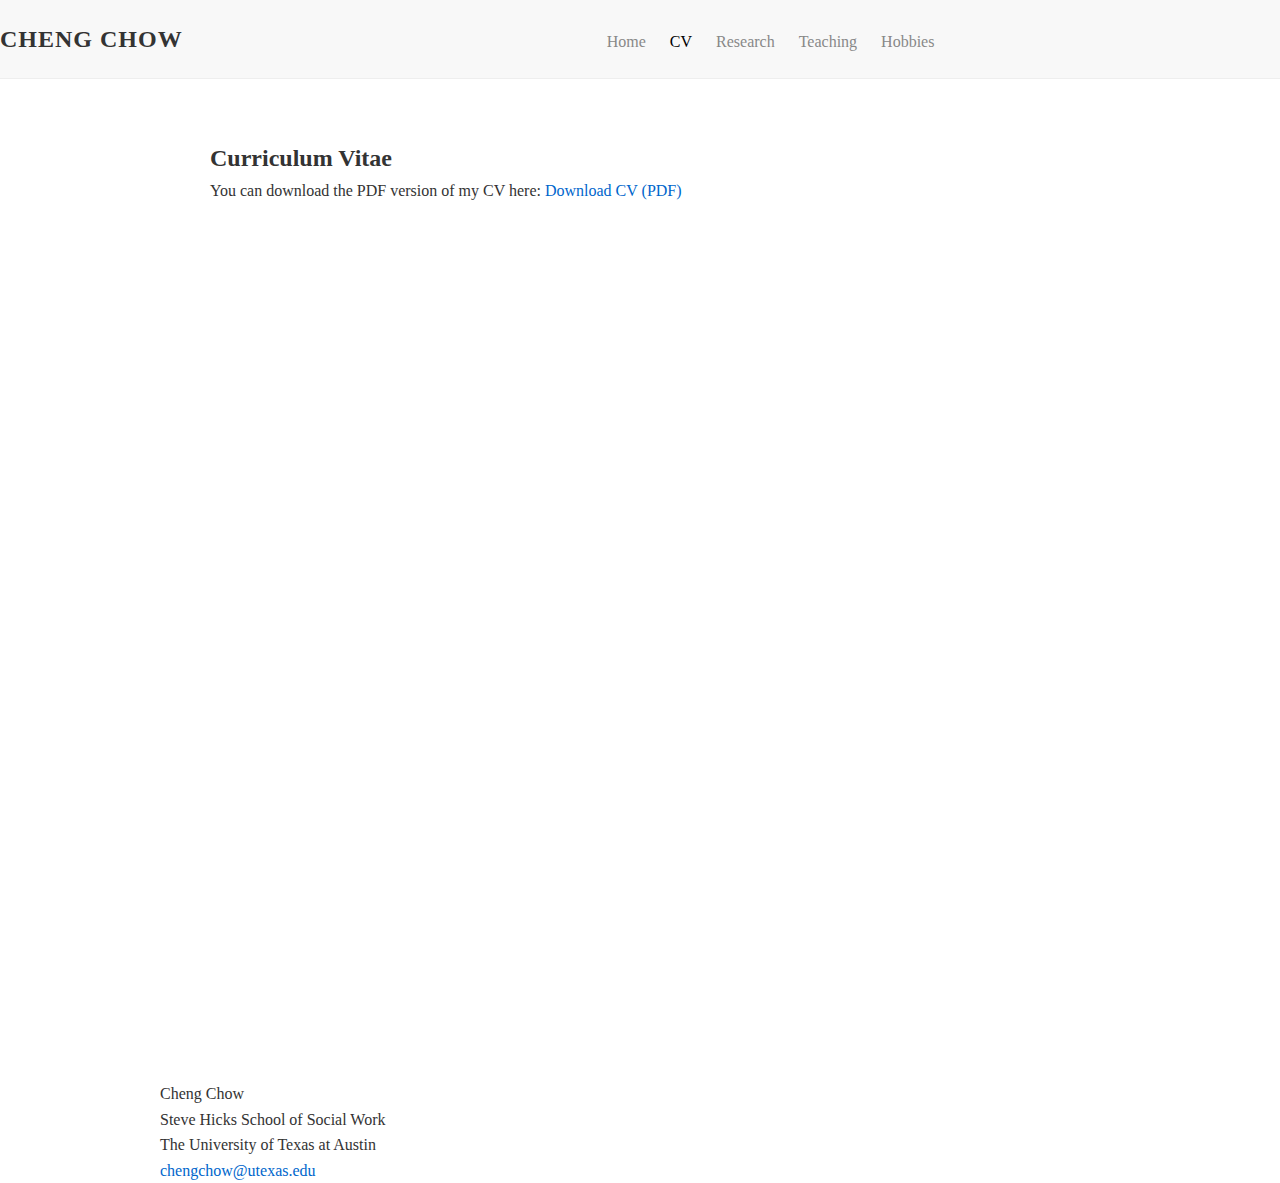
<file: cv.html>
<!DOCTYPE html>
<html lang="en">
<head>
  <meta charset="UTF-8" />
  <meta name="viewport" content="width=device-width, initial-scale=1.0"/>
  <title>CV | CHENG CHOW</title>
  <link rel="stylesheet" href="style.css" />
  <link rel="stylesheet" href="https://cdnjs.cloudflare.com/ajax/libs/font-awesome/6.5.0/css/all.min.css" />
</head>
<body>

  <!-- 顶部导航栏 -->
  <nav class="navbar">
    <div class="navbar-inner">
      <div class="site-title">CHENG CHOW</div>
      <div class="nav-links">
        <a href="index.html">Home</a>
        <a href="cv.html">CV</a>
        <a href="research.html">Research</a>
        <a href="teaching.html">Teaching</a>
        <a href="hobbies.html">Hobbies</a>
      </div>
    </div>
  </nav>

  <!-- 页面主体 -->
  <div class="container" style="max-width: 900px; margin: 60px auto 40px;">
    <h2>Curriculum Vitae</h2>
    <p>
      You can download the PDF version of my CV here:
      <a href="resume/chengchow_cv.pdf" download>Download CV (PDF)</a>
    </p>

    <div style="margin-top: 30px;">
      <iframe 
        src="resume/chengchow_cv.pdf" 
        width="100%" 
        height="800px" 
        style="border: none;"
        title="Cheng Chow CV PDF">
      </iframe>
    </div>
  </div>

  <!-- 当前页导航高亮 -->
  <script>
    const path = window.location.pathname.split("/").pop(); // 获取当前文件名，如 'cv.html'
    const navLinks = document.querySelectorAll('.nav-links a');
    navLinks.forEach(link => {
      const href = link.getAttribute('href');
      if (href === path) {
        link.classList.add('active');
      }
    });
  </script>

  <!-- 页脚 -->
  <footer class="footer">
    <div class="container">
      <p>Cheng Chow<br>
      Steve Hicks School of Social Work<br>
      The University of Texas at Austin</p>
      <p><a href="mailto:chengchow@utexas.edu">chengchow@utexas.edu</a></p>
    </div>
  </footer>

</body>
</html>
</file>
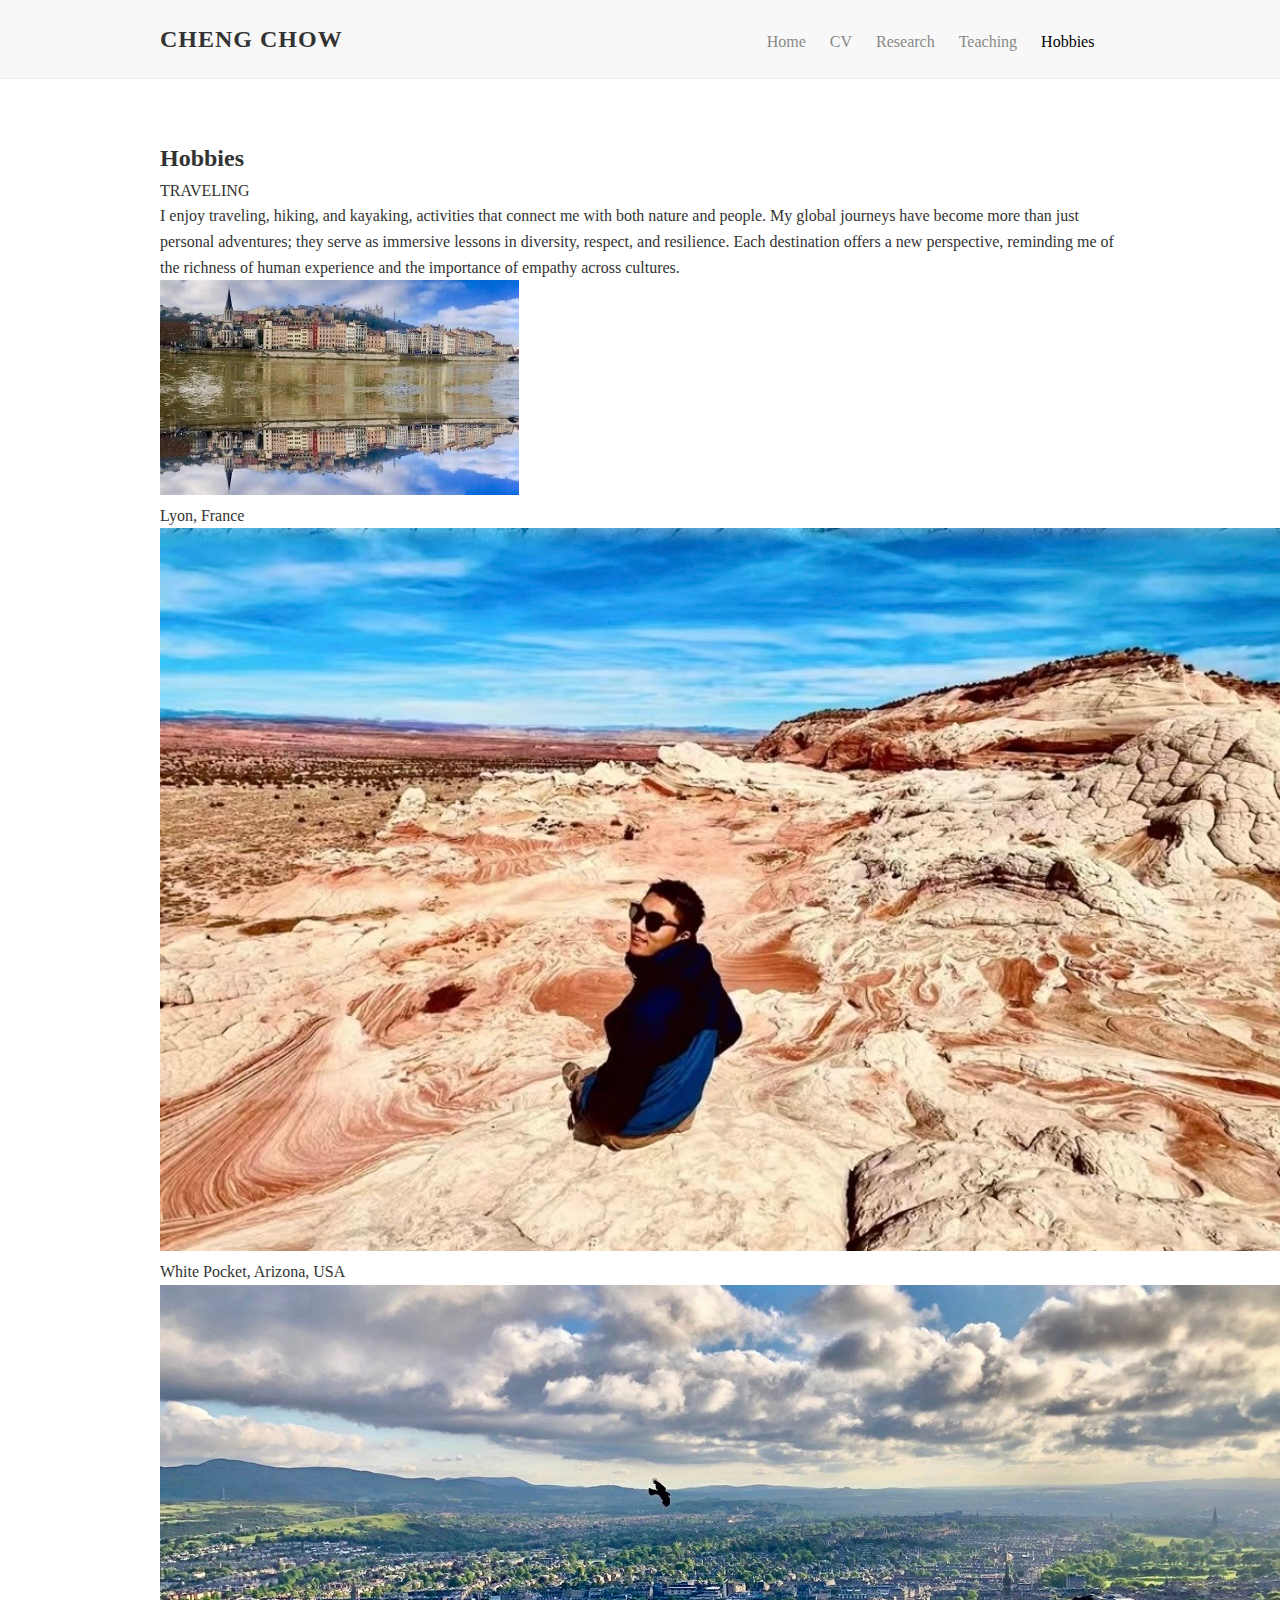
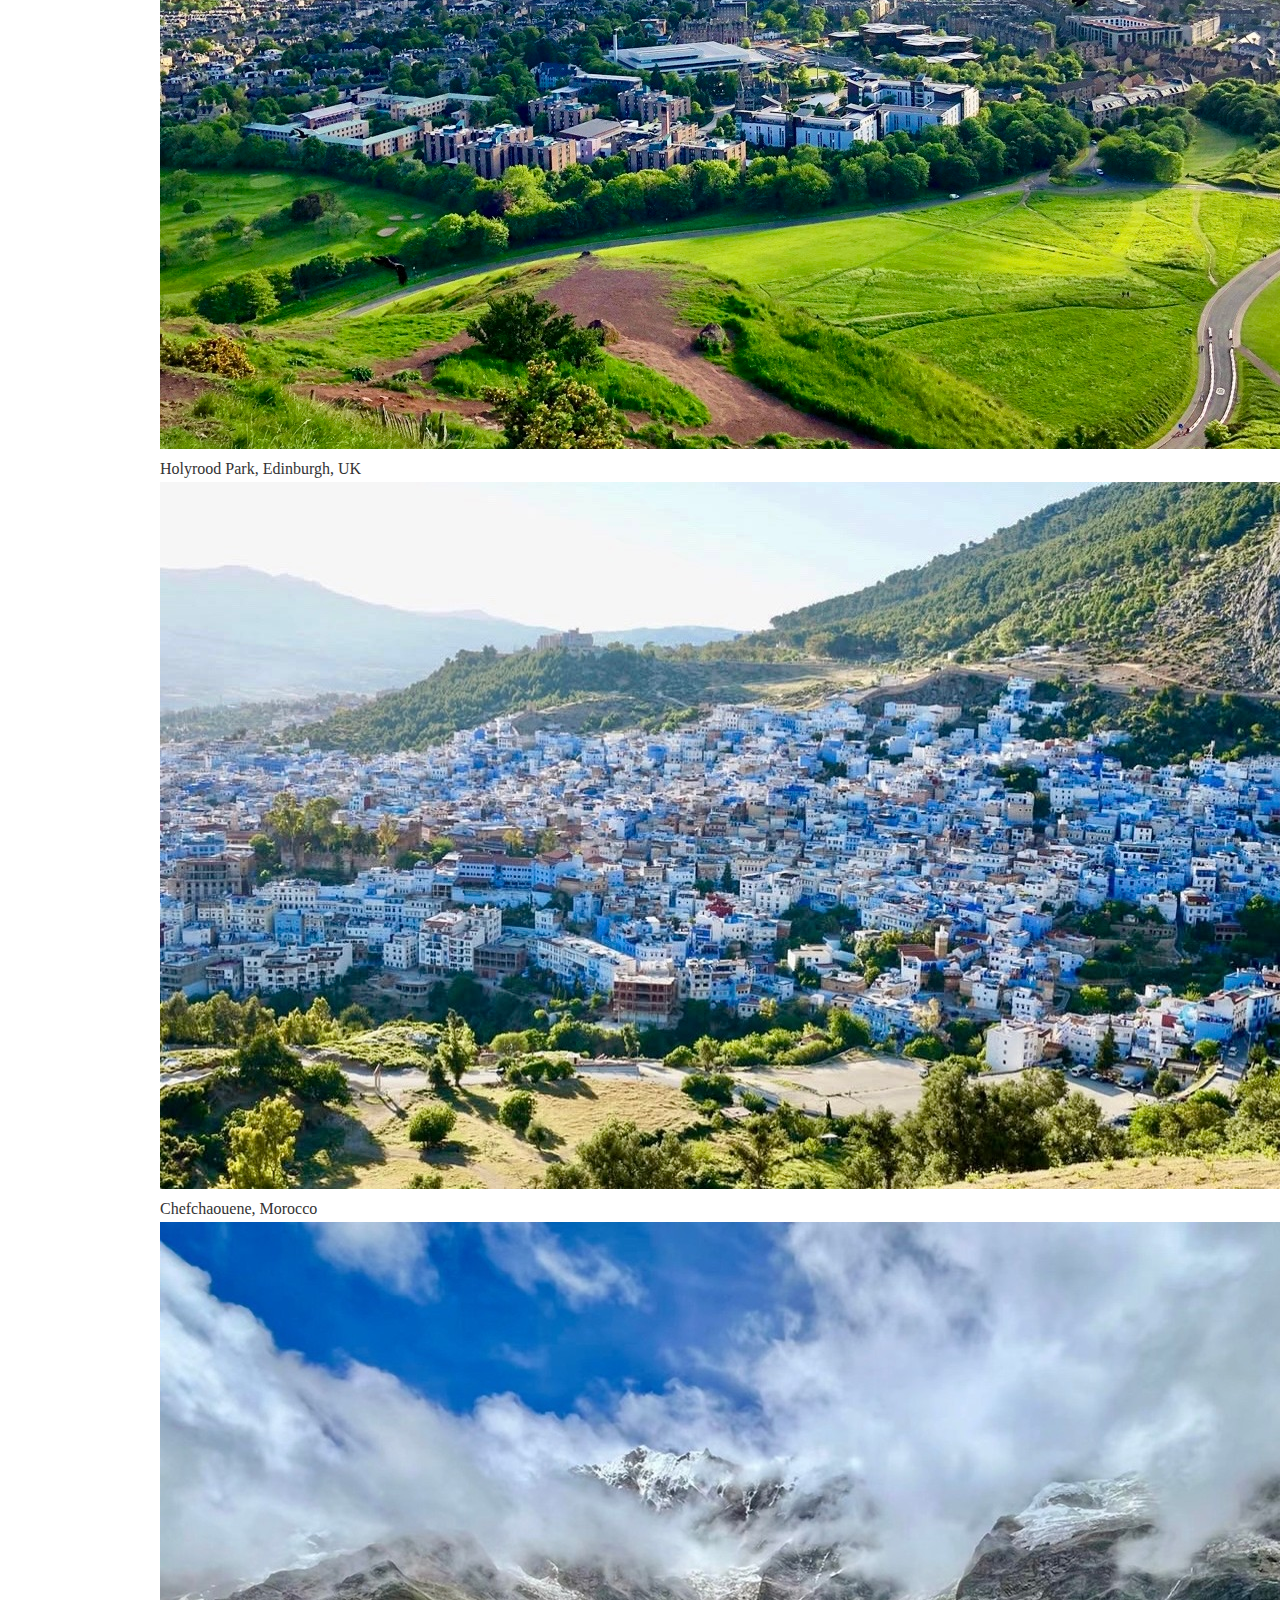
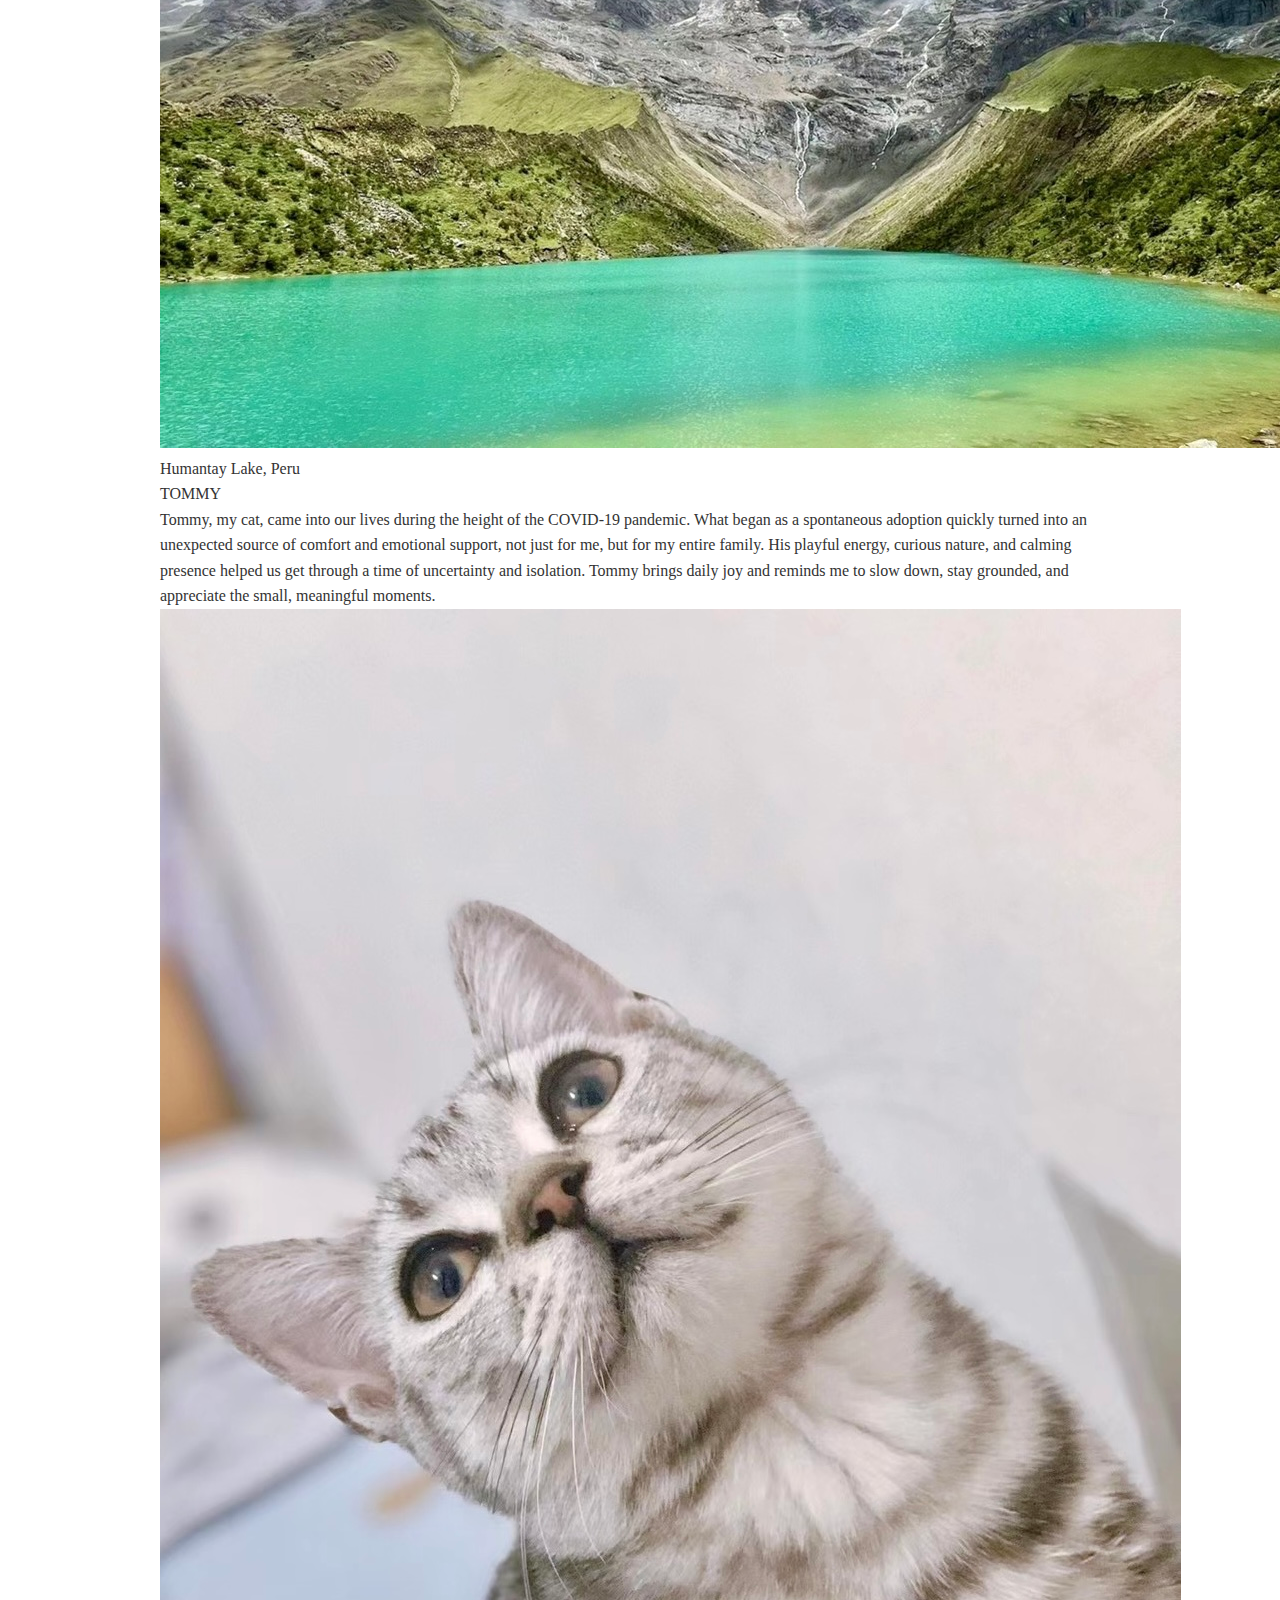
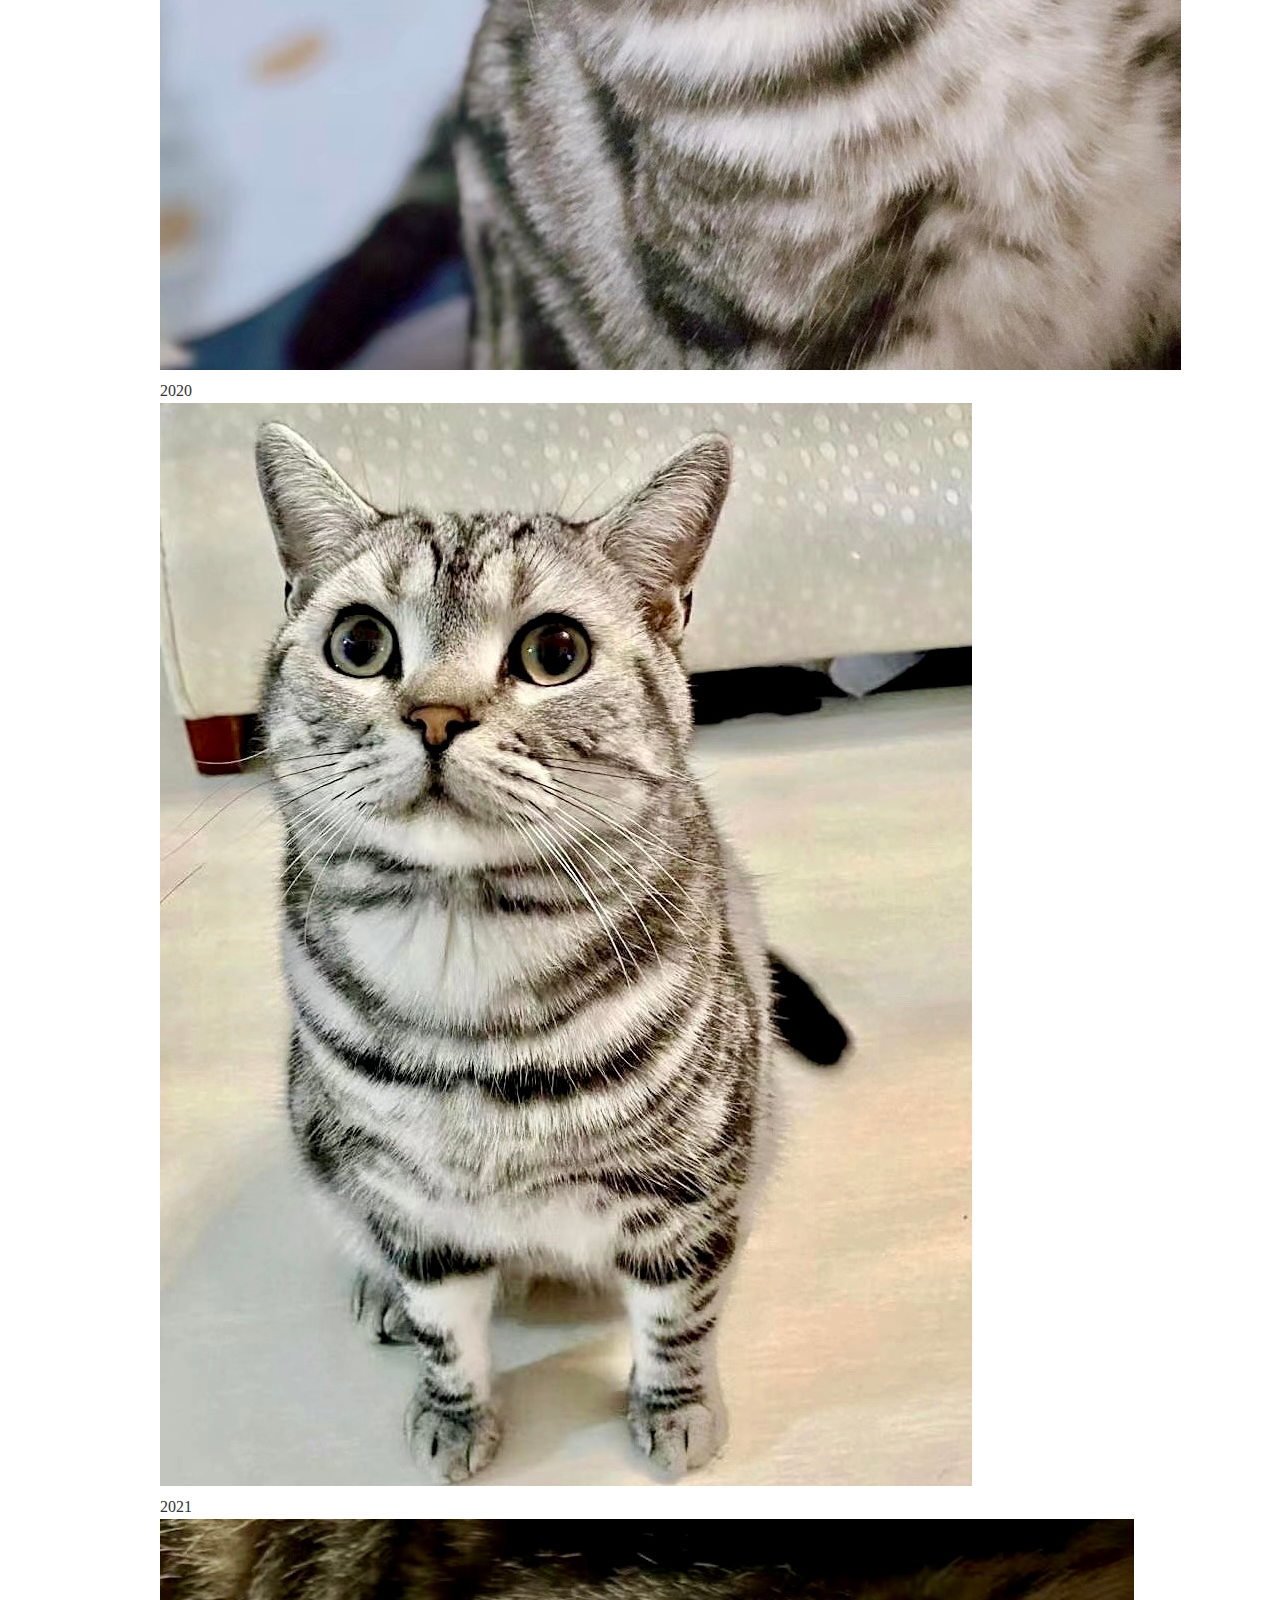
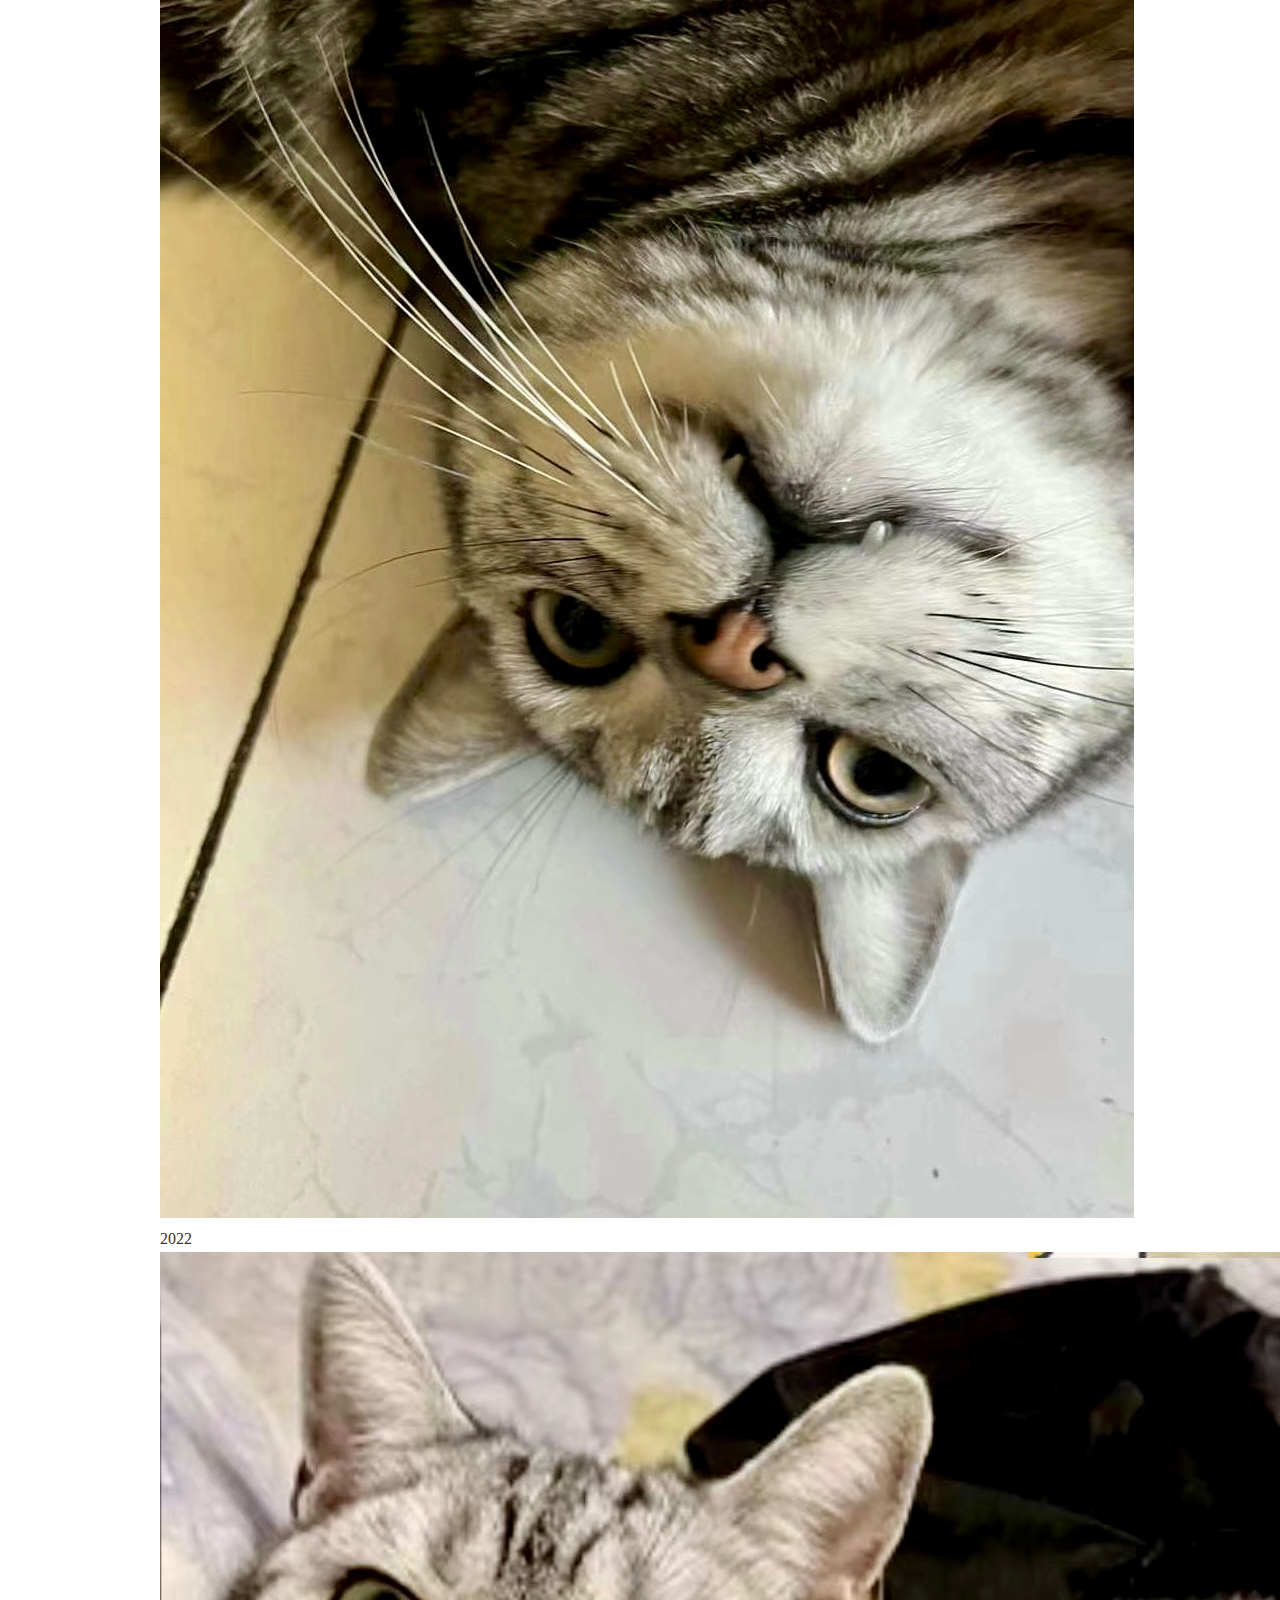
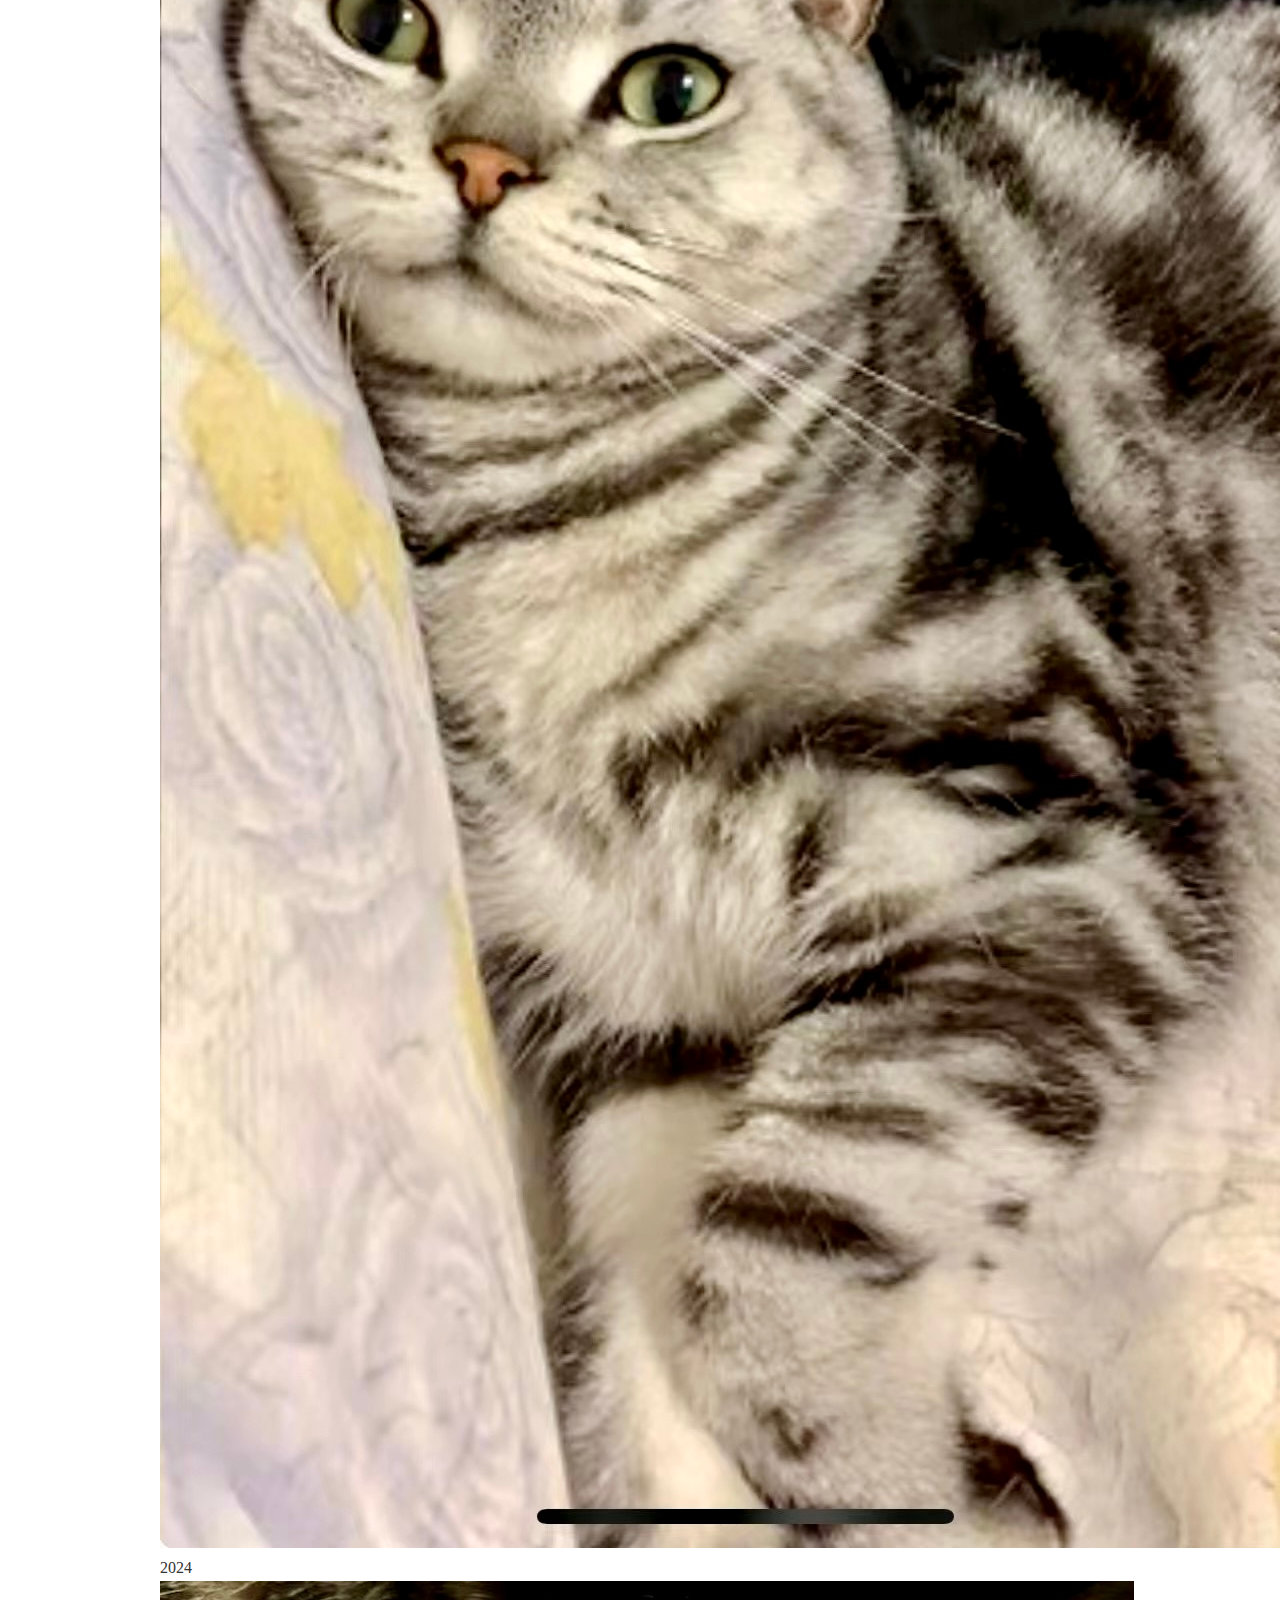
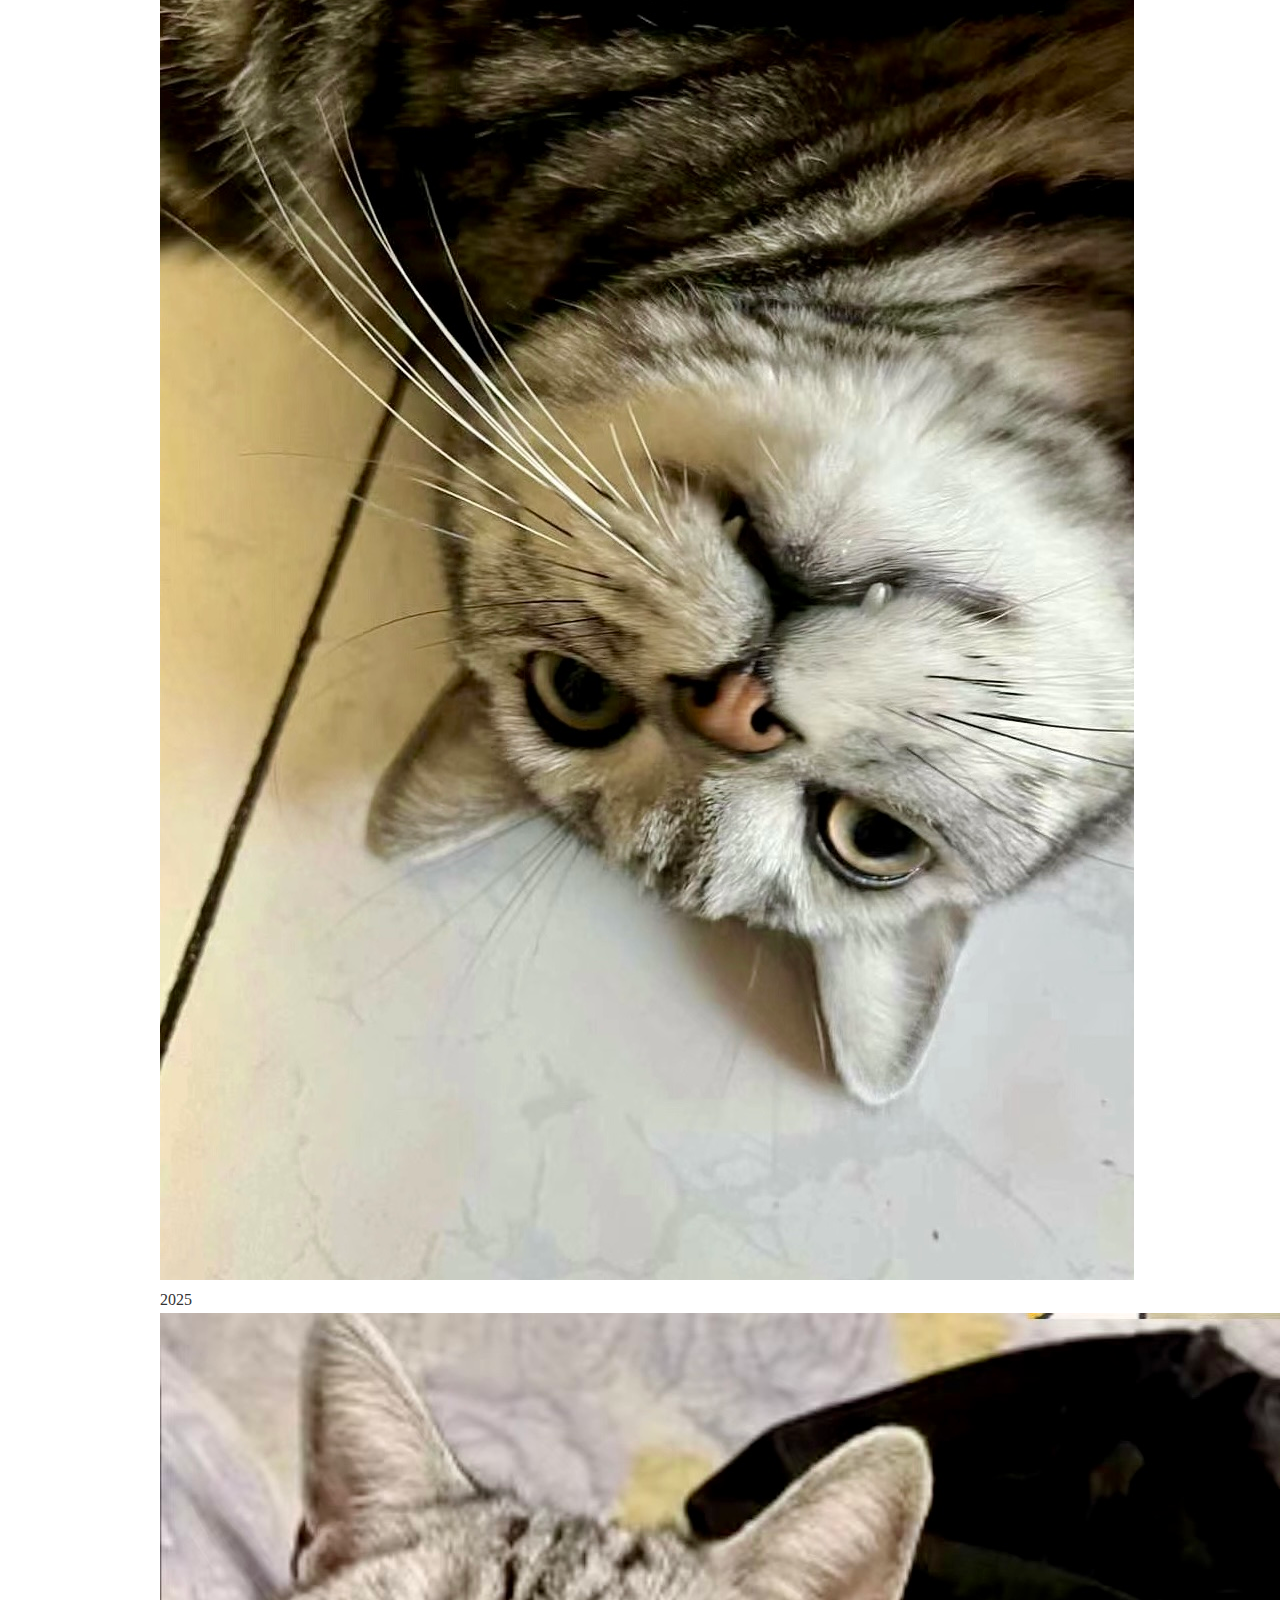
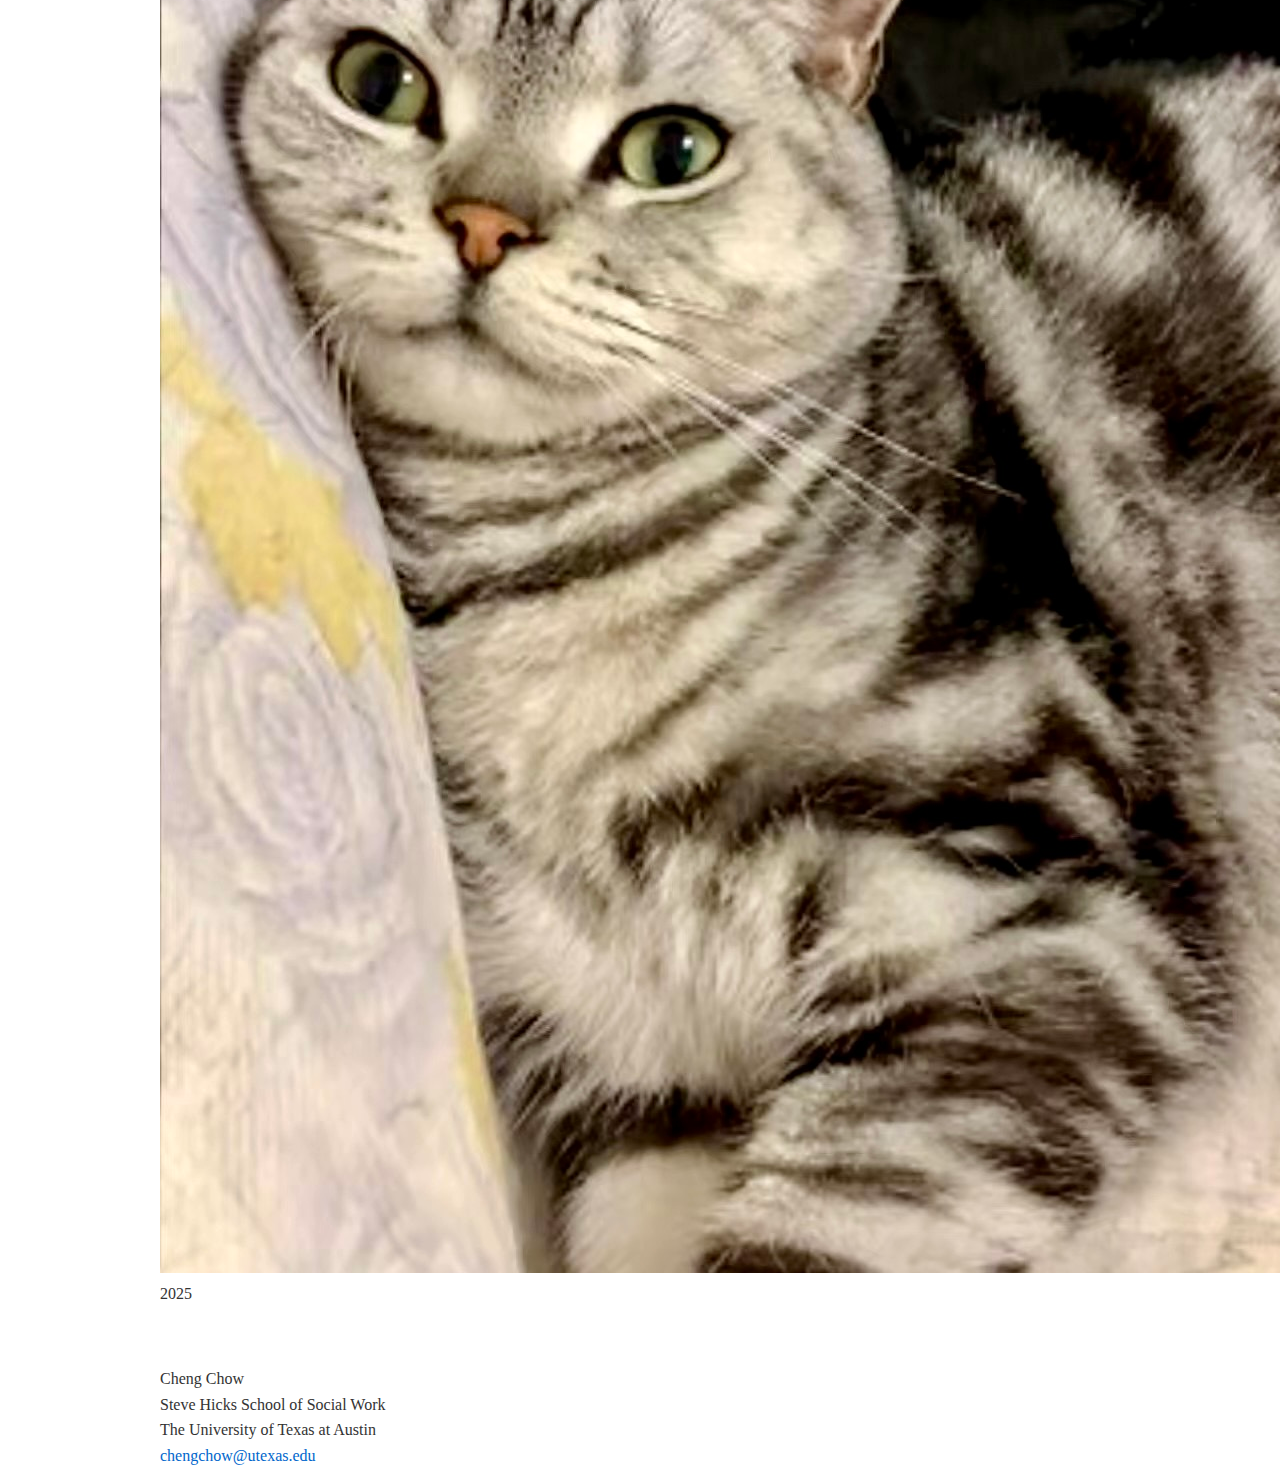
<file: hobbies.html>
<!DOCTYPE html>
<html lang="en">
<head>
  <meta charset="UTF-8" />
  <meta name="viewport" content="width=device-width, initial-scale=1.0"/>
  <title>Hobbies | CHENG CHOW</title>
  <link rel="stylesheet" href="style.css" />
</head>
<body>
  <!-- 导航栏 -->
  <nav class="navbar">
    <div class="container navbar-inner">
      <div class="site-title">CHENG CHOW</div>
      <div class="nav-links">
        <a href="index.html">Home</a>
        <a href="cv.html">CV</a>
        <a href="research.html">Research</a>
        <a href="teaching.html">Teaching</a>
        <a href="hobbies.html" class="active">Hobbies</a>
      </div>
    </div>
  </nav>

  <!-- 主体内容 -->
  <div class="container" style="max-width: 1000px; margin: 60px auto;">
    <h2>Hobbies</h2>

    <!-- Traveling Card -->
    <div class="hobby-card">
      <div class="label-chip">TRAVELING</div>
      <p>
        I enjoy traveling, hiking, and kayaking, activities that connect me with both nature and people. My global journeys have become more than just personal adventures; they serve as immersive lessons in diversity, respect, and resilience. Each destination offers a new perspective, reminding me of the richness of human experience and the importance of empathy across cultures.
      </p>
      <div class="gallery">
        <figure>
          <img src="assets/Lyon, France.jpg" alt="Lyon, France" />
          <figcaption>Lyon, France</figcaption>
        </figure>
        <figure>
          <img src="assets/White Pocket, Arizona, USA.jpg" alt="White Pocket, Arizona" />
          <figcaption>White Pocket, Arizona, USA</figcaption>
        </figure>
        <figure>
          <img src="assets/Holyrood Park, Edinburgh, UK.jpg" alt="Edinburgh" />
          <figcaption>Holyrood Park, Edinburgh, UK</figcaption>
        </figure>
        <figure>
          <img src="assets/Chefchaouene, Morocco.jpg" alt="Morocco" />
          <figcaption>Chefchaouene, Morocco</figcaption>
        </figure>
        <figure>
          <img src="assets/Humantay Lake, Peru.jpg" alt="Peru" />
          <figcaption>Humantay Lake, Peru</figcaption>
        </figure>
      </div>
    </div>

    <!-- Tommy Card -->
    <div class="hobby-card">
      <div class="label-chip">TOMMY</div>
      <p>
        Tommy, my cat, came into our lives during the height of the COVID-19 pandemic. What began as a spontaneous adoption quickly turned into an unexpected source of comfort and emotional support, not just for me, but for my entire family. His playful energy, curious nature, and calming presence helped us get through a time of uncertainty and isolation. Tommy brings daily joy and reminds me to slow down, stay grounded, and appreciate the small, meaningful moments.
      </p>
      <div class="gallery">
        <figure>
          <img src="assets/Tommy1.jpg" alt="Tommy 2020" />
          <figcaption>2020</figcaption>
        </figure>
        <figure>
          <img src="assets/Tommy2.jpg" alt="Tommy 2021" />
          <figcaption>2021</figcaption>
        </figure>
        <figure>
          <img src="assets/Tommy3.jpg" alt="Tommy 2022" />
          <figcaption>2022</figcaption>
        </figure>
        <figure>
          <img src="assets/Tommy4.jpg" alt="Tommy 2023" />
          <figcaption>2024</figcaption>
        </figure>
        <figure>
          <img src="assets/Tommy5.jpg" alt="Tommy 2024" />
          <figcaption>2025</figcaption>
        </figure>
        <figure>
          <img src="assets/Tommy6.jpg" alt="Tommy 2025" />
          <figcaption>2025</figcaption>
        </figure>
      </div>
    </div>
  </div>
  

  <!-- 页脚 -->
  <footer class="footer">
    <div class="container">
      <p>Cheng Chow<br>
      Steve Hicks School of Social Work<br>
      The University of Texas at Austin</p>
      <p><a href="mailto:chengchow@utexas.edu">chengchow@utexas.edu</a></p>
    </div>
  </footer>
</body>
</html>
</file>
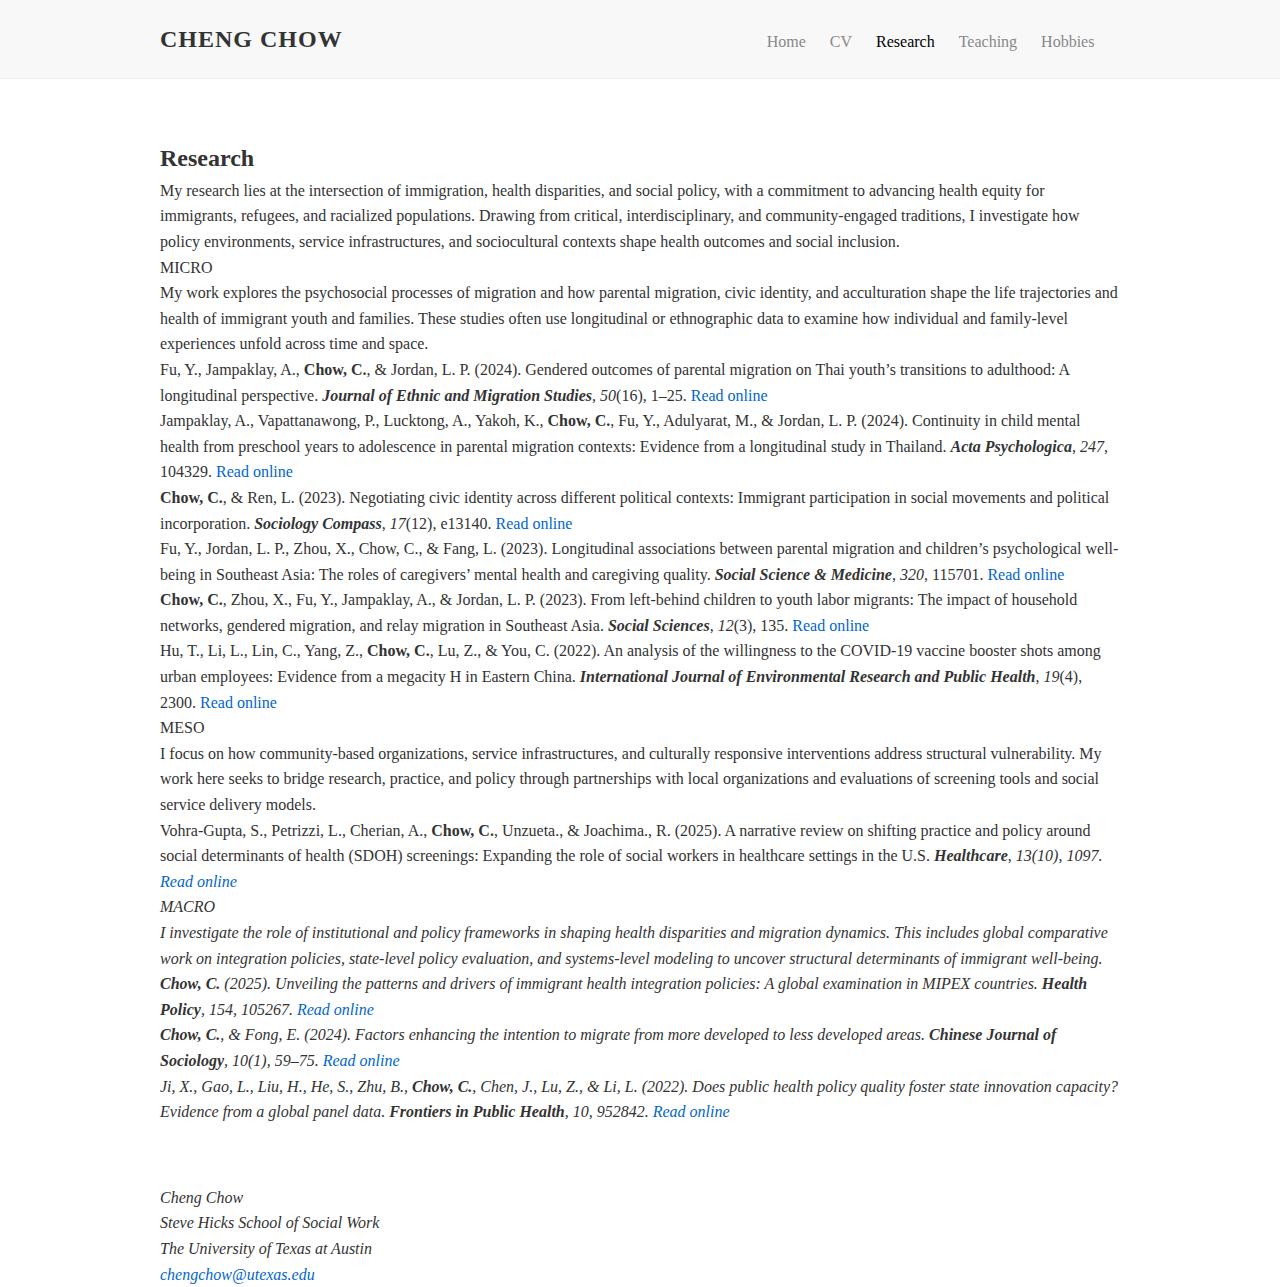
<file: research.html>
<!DOCTYPE html>
<html lang="en">
<head>
  <meta charset="UTF-8" />
  <meta name="viewport" content="width=device-width, initial-scale=1.0"/>
  <title>Research | CHENG CHOW</title>
  <link rel="stylesheet" href="style.css" />
</head>
<body>
  <!-- 导航栏 --> 
  <nav class="navbar">
    <div class="container navbar-inner">
      <div class="site-title">CHENG CHOW</div>
      <div class="nav-links">
        <a href="index.html">Home</a>
        <a href="cv.html">CV</a>
        <a href="research.html" class="active">Research</a>
        <a href="teaching.html">Teaching</a>
        <a href="hobbies.html">Hobbies</a>
      </div>
    </div>
  </nav>

  <!-- 主体内容 -->
  <div class="container" style="max-width: 1000px; margin: 60px auto;">
    <h2>Research</h2>
    <p>
      My research lies at the intersection of immigration, health disparities, and social policy, with a commitment to advancing health equity for immigrants, refugees, and racialized populations. Drawing from critical, interdisciplinary, and community-engaged traditions, I investigate how policy environments, service infrastructures, and sociocultural contexts shape health outcomes and social inclusion.
    </p>

    <!-- Micro Section -->
    <section class="research-section">
      <div class="label-chip">MICRO</div>
      <p>My work explores the psychosocial processes of migration and how parental migration, civic identity, and acculturation shape the life trajectories and health of immigrant youth and families. These studies often use longitudinal or ethnographic data to examine how individual and family-level experiences unfold across time and space.</p>
      <div class="publication-item">
        Fu, Y., Jampaklay, A., <b>Chow, C.</b>, & Jordan, L. P. (2024). Gendered outcomes of parental migration on Thai youth’s transitions to adulthood: A longitudinal perspective. <i><b>Journal of Ethnic and Migration Studies</b></i>, <i>50</i>(16), 1–25. <a href="https://doi.org/10.1080/1369183X.2024.2328578" target="_blank">Read online</a>
      </div>
      <div class="publication-item">
        Jampaklay, A., Vapattanawong, P., Lucktong, A., Yakoh, K., <b>Chow, C.</b>, Fu, Y., Adulyarat, M., & Jordan, L. P. (2024). Continuity in child mental health from preschool years to adolescence in parental migration contexts: Evidence from a longitudinal study in Thailand. <i><b>Acta Psychologica</b></i>, <i>247</i>, 104329. <a href="https://doi.org/10.1016/j.actpsy.2024.104329" target="_blank">Read online</a>
      </div>
      <div class="publication-item">
        <b>Chow, C.</b>, & Ren, L. (2023). Negotiating civic identity across different political contexts: Immigrant participation in social movements and political incorporation. <i><b>Sociology Compass</b></i>, <i>17</i>(12), e13140. <a href="https://doi.org/10.1111/soc4.13140" target="_blank">Read online</a>
      </div>
      <div class="publication-item">
        Fu, Y., Jordan, L. P., Zhou, X., Chow, C., & Fang, L. (2023). Longitudinal associations between parental migration and children’s psychological well-being in Southeast Asia: The roles of caregivers’ mental health and caregiving quality. <i><b>Social Science & Medicine</b></i>, <i>320</i>, 115701. <a href="https://doi.org/10.1016/j.socscimed.2023.115701" target="_blank">Read online</a>
      </div>
      <div class="publication-item">
        <b>Chow, C.</b>, Zhou, X., Fu, Y., Jampaklay, A., & Jordan, L. P. (2023). From left-behind children to youth labor migrants: The impact of household networks, gendered migration, and relay migration in Southeast Asia. <i><b>Social Sciences</b></i>, <i>12</i>(3), 135. <a href="https://doi.org/10.3390/socsci12030135" target="_blank">Read online</a>
      </div>
      <div class="publication-item">
        Hu, T., Li, L., Lin, C., Yang, Z.,  <b>Chow, C.</b>, Lu, Z., & You, C. (2022). An analysis of the willingness to the COVID-19 vaccine booster shots among urban employees: Evidence from a megacity H in Eastern China. <i><b>International Journal of Environmental Research and Public Health</b></i>, <i>19</i>(4), 2300. <a href="https://doi.org/10.3390/ijerph19042300" target="_blank">Read online</a>
      </div>
    </section>

    <!-- Meso Section -->
    <section class="research-section">
      <div class="label-chip">MESO</div>
      <p>I focus on how community-based organizations, service infrastructures, and culturally responsive interventions address structural vulnerability. My work here seeks to bridge research, practice, and policy through partnerships with local organizations and evaluations of screening tools and social service delivery models.</p>
      <div class="publication-item">
        Vohra-Gupta, S., Petrizzi, L., Cherian, A.,  <b>Chow, C.</b>, Unzueta., & Joachima., R. (2025). A narrative review on shifting practice and policy around social determinants of health (SDOH) screenings: Expanding the role of social workers in healthcare settings in the U.S. <i><b>Healthcare</b></i>,  <i>13<i>(10), 1097. <a href="https://doi.org/10.3390/healthcare13101097" target="_blank">Read online</a>
      </div>
    </section>

    <!-- Macro Section -->
    <section class="research-section">
      <div class="label-chip">MACRO</div>
      <p>I investigate the role of institutional and policy frameworks in shaping health disparities and migration dynamics. This includes global comparative work on integration policies, state-level policy evaluation, and systems-level modeling to uncover structural determinants of immigrant well-being.</p>
      <div class="publication-item">
        <b>Chow, C.</b> (2025). Unveiling the patterns and drivers of immigrant health integration policies: A global examination in MIPEX countries. <i><b>Health Policy</b></i>, <i>154</i>, 105267. <a href="https://doi.org/10.1016/j.healthpol.2025.105267" target="_blank">Read online</a>
      </div>
      <div class="publication-item">
        <b>Chow, C.</b>, & Fong, E. (2024). <i>Factors enhancing the intention to migrate from more developed to less developed areas. <i><b>Chinese Journal of Sociology</b></i>, <i>10</i>(1), 59–75. <a href="https://doi.org/10.1177/2057150X231222717" target="_blank">Read online</a>
      </div>
      <div class="publication-item">
        Ji, X., Gao, L., Liu, H., He, S., Zhu, B., <b>Chow, C.</b>, Chen, J., Lu, Z., & Li, L. (2022). Does public health policy quality foster state innovation capacity? Evidence from a global panel data. <i><b>Frontiers in Public Health</b></i>, <i>10</i>, 952842. <a href="https://doi.org/10.3389/fpubh.2022.952842" target="_blank">Read online</a>
      </div>
    </section>
  </div>

  <!-- 页脚 -->
  <footer class="footer">
    <div class="container">
      <p>Cheng Chow<br>
      Steve Hicks School of Social Work<br>
      The University of Texas at Austin</p>
      <p><a href="mailto:chengchow@utexas.edu">chengchow@utexas.edu</a></p>
    </div>
  </footer>
</body>
</html>
</file>
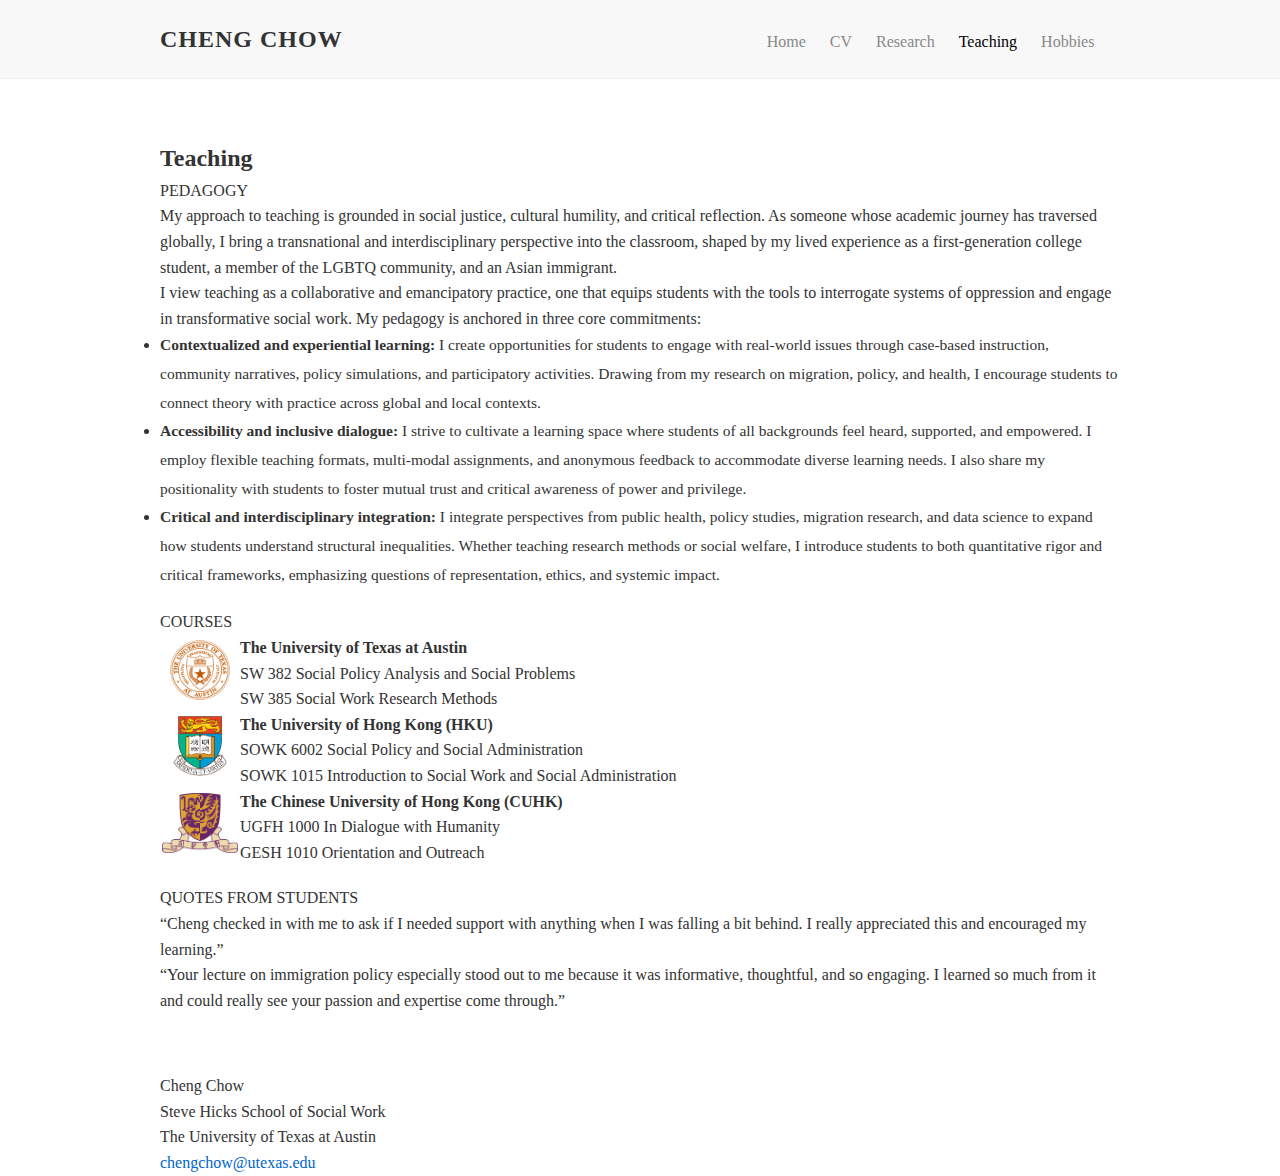
<file: teaching.html>
<!DOCTYPE html>
<html lang="en">
<head>
  <meta charset="UTF-8" />
  <meta name="viewport" content="width=device-width, initial-scale=1.0"/>
  <title>Teaching | CHENG CHOW</title>
  <link rel="stylesheet" href="style.css" />
</head>
<body>
  <!-- 导航栏 -->
  <nav class="navbar">
    <div class="container navbar-inner">
      <div class="site-title">CHENG CHOW</div>
      <div class="nav-links">
        <a href="index.html">Home</a>
        <a href="cv.html">CV</a>
        <a href="research.html">Research</a>
        <a href="teaching.html" class="active">Teaching</a>
        <a href="hobbies.html">Hobbies</a>
      </div>
    </div>
  </nav>

  <!-- 主体内容 -->
  <div class="container" style="max-width: 1000px; margin: 60px auto;">
    <h2>Teaching</h2>

    <!-- Pedagogy Section -->
    <section class="research-section">
      <div class="label-chip">PEDAGOGY</div>
      <p>
        My approach to teaching is grounded in social justice, cultural humility, and critical reflection. As someone whose academic journey has traversed globally, I bring a transnational and interdisciplinary perspective into the classroom, shaped by my lived experience as a first-generation college student, a member of the LGBTQ community, and an Asian immigrant.
      </p>
      <p>
        I view teaching as a collaborative and emancipatory practice, one that equips students with the tools to interrogate systems of oppression and engage in transformative social work. My pedagogy is anchored in three core commitments:
      </p>
      <ul style="line-height: 1.85; font-size: 15.5px; margin-bottom: 20px;">
        <li><strong>Contextualized and experiential learning:</strong> I create opportunities for students to engage with real-world issues through case-based instruction, community narratives, policy simulations, and participatory activities. Drawing from my research on migration, policy, and health, I encourage students to connect theory with practice across global and local contexts.</li>
        <li><strong>Accessibility and inclusive dialogue:</strong> I strive to cultivate a learning space where students of all backgrounds feel heard, supported, and empowered. I employ flexible teaching formats, multi-modal assignments, and anonymous feedback to accommodate diverse learning needs. I also share my positionality with students to foster mutual trust and critical awareness of power and privilege.</li>
        <li><strong>Critical and interdisciplinary integration:</strong> I integrate perspectives from public health, policy studies, migration research, and data science to expand how students understand structural inequalities. Whether teaching research methods or social welfare, I introduce students to both quantitative rigor and critical frameworks, emphasizing questions of representation, ethics, and systemic impact.</li>
      </ul>
    </section>

    <!-- Courses Section -->
    <section class="research-section">
      <div class="label-chip">COURSES</div>

      <table style="width: 100%; border-collapse: collapse; margin-bottom: 20px;">
        <tr>
          <td style="width: 80px; text-align: center; vertical-align: middle;">
            <img src="assets/UT.png" alt="UT Austin" style="height: 60px;">
          </td>
          <td class="publication-item">
            <strong>The University of Texas at Austin</strong><br/>
            SW 382 Social Policy Analysis and Social Problems<br/>
            SW 385 Social Work Research Methods
          </td>
        </tr>
        <tr>
          <td style="text-align: center; vertical-align: middle;">
            <img src="assets/HKU.png" alt="HKU" style="height: 60px;">
          </td>
          <td class="publication-item">
            <strong>The University of Hong Kong (HKU)</strong><br/>
            SOWK 6002 Social Policy and Social Administration<br/>
            SOWK 1015 Introduction to Social Work and Social Administration
          </td>
        </tr>
        <tr>
          <td style="text-align: center; vertical-align: middle;">
            <img src="assets/CUHK.png" alt="CUHK" style="height: 60px;">
          </td>
          <td class="publication-item">
            <strong>The Chinese University of Hong Kong (CUHK)</strong><br/>
            UGFH 1000 In Dialogue with Humanity<br/>
            GESH 1010 Orientation and Outreach
          </td>
        </tr>
      </table>
    </section>

    <!-- Student Quotes Section -->
    <section class="research-section">
      <div class="label-chip">QUOTES FROM STUDENTS</div>
      <div class="publication-item">“Cheng checked in with me to ask if I needed support with anything when I was falling a bit behind. I really appreciated this and encouraged my learning.”</div>
      <div class="publication-item">“Your lecture on immigration policy especially stood out to me because it was informative, thoughtful, and so engaging. I learned so much from it and could really see your passion and expertise come through.”</div>
    </section>
    
  </div>

  <!-- 页脚 -->
  <footer class="footer">
    <div class="container">
      <p>Cheng Chow<br>
      Steve Hicks School of Social Work<br>
      The University of Texas at Austin</p>
      <p><a href="mailto:chengchow@utexas.edu">chengchow@utexas.edu</a></p>
    </div>
  </footer>
</body>
</html>
</file>
<file: style.css>
/* === 全局设置 === */
* {
  box-sizing: border-box;
  margin: 0;
  padding: 0;
}
body {
  ffont-family: "Georgia", serif;
  background-color: #ffffff;
  color: #333;
  line-height: 1.6;
}
.container {
  max-width: 1000px;
  margin: 0 auto;
  padding: 0 20px;
}
a {
  color: #0066cc;
  text-decoration: none;
}
a:hover {
  text-decoration: underline;
}

/* === 顶部导航栏 === */
.navbar {
  background-color: #f8f8f8;
  border-bottom: 1px solid #eee;
  padding: 20px 0;
  position: sticky;
  top: 0;
  z-index: 10;
}
.site-title {
  font-size: 24px;
  font-weight: bold;
  letter-spacing: 1px;
  display: inline-block;
  margin-right: 400px;
}
.nav-links {
  display: inline-block;
}
.nav-links a {
  margin-left: 20px;
  color: #888;
  font-weight: 500;
}
.nav-links a.active,
.nav-links a:hover {
  color: #000;
}

/* === 横幅图片区域 === */
.hero-image img {
  width: 100%;
  height: 200px;
  object-fit: cover;
  display: block;
}

/* === 主体内容区布局 === */
.main-content {
  display: flex;
  margin-top: 40px;
  gap: 40px;
  flex-wrap: wrap;
}
.left-column {
  flex: 1 1 250px;
  text-align: center;
}
.left-column .avatar {
  width: 240px;
  height: 240px;
  border-radius: 50%;
  object-fit: cover;
  margin-bottom: 15px;
}
.title-block {
  font-size: 14px;
  color: #666;
}

.right-column {
  flex: 2 1 600px;
}
.right-column h2 {
  font-size: 20px;
  margin-bottom: 10px;
  margin-top: 30px;
}
.right-column ul {
  padding-left: 20px;
  list-style: disc;
}

/* === 响应式支持 === */
@media (max-width: 768px) {
  .main-content {
    flex-direction: column;
  }
  .navbar {
    text-align: center;
  }
  .nav-links {
    display: block;
    margin-top: 10px;
  }
  .nav-links a {
    display: inline-block;
    margin: 5px 10px;
  }
}
</file>
